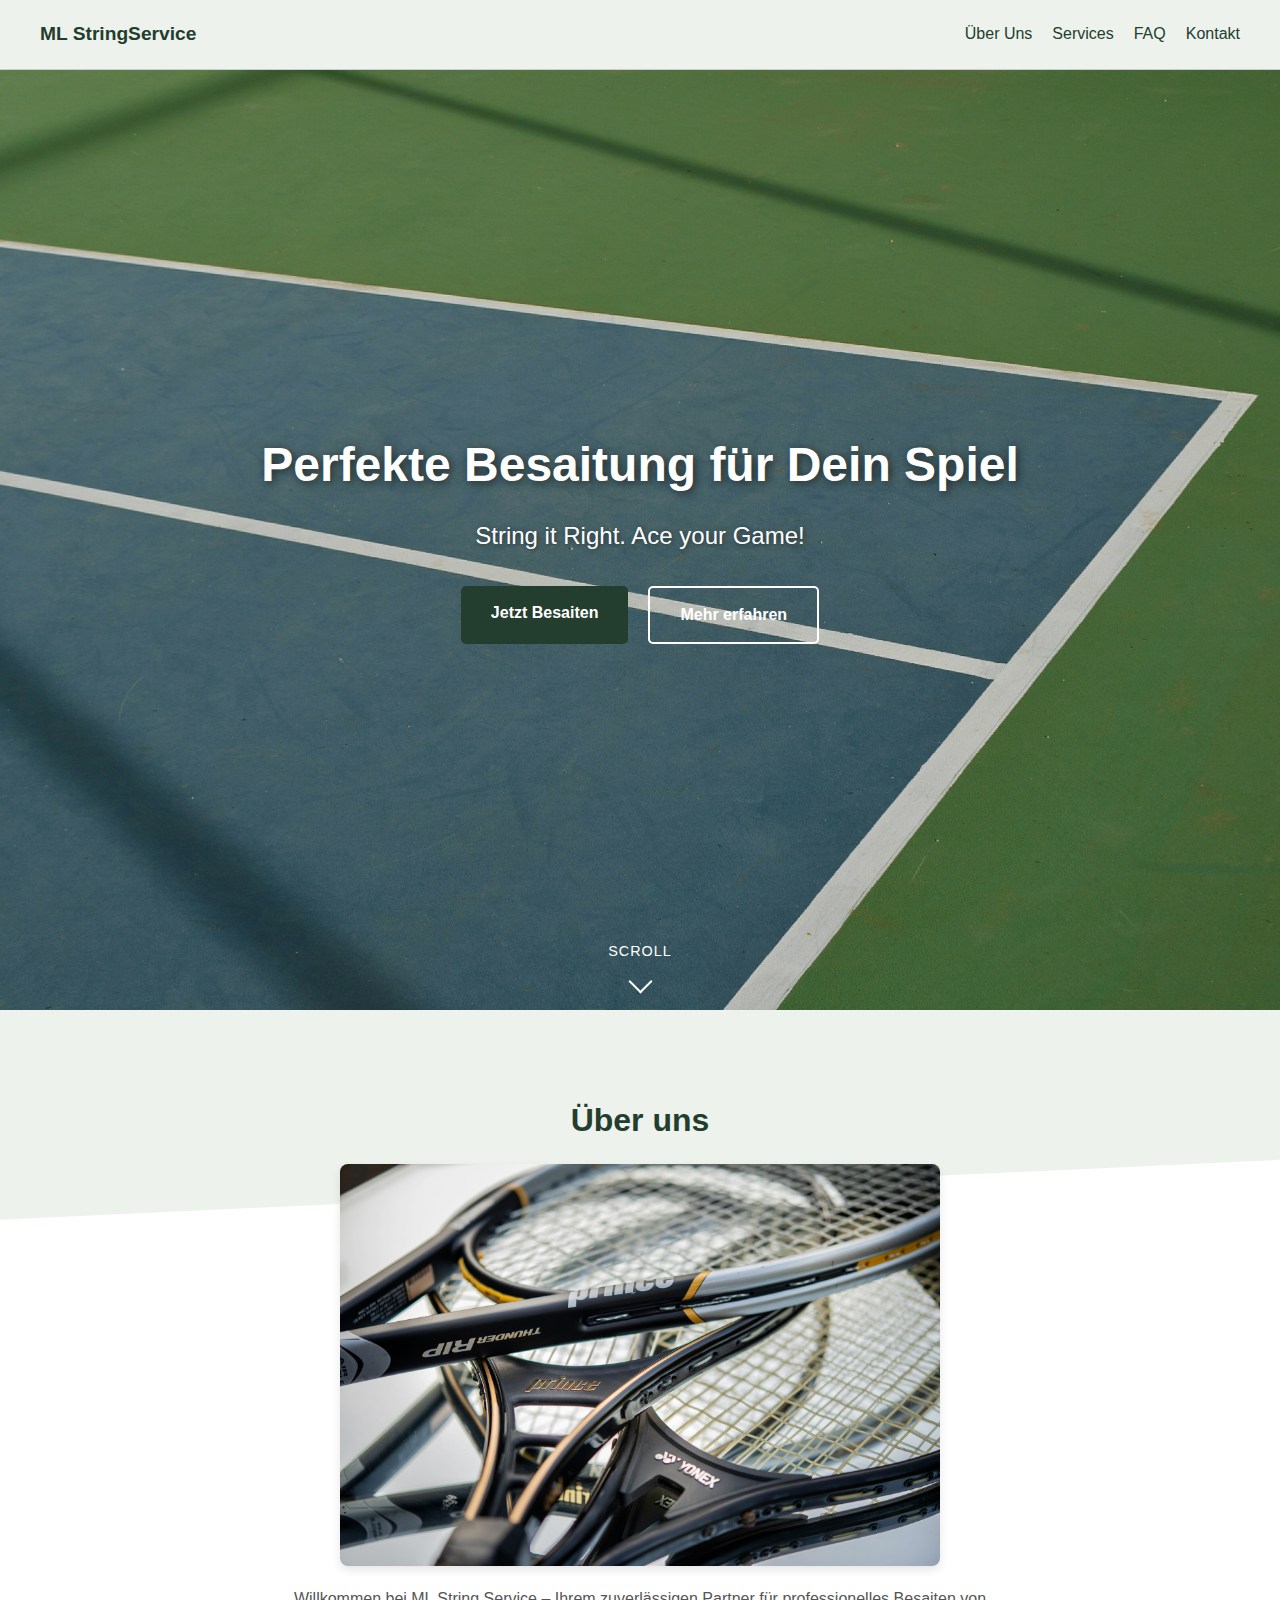
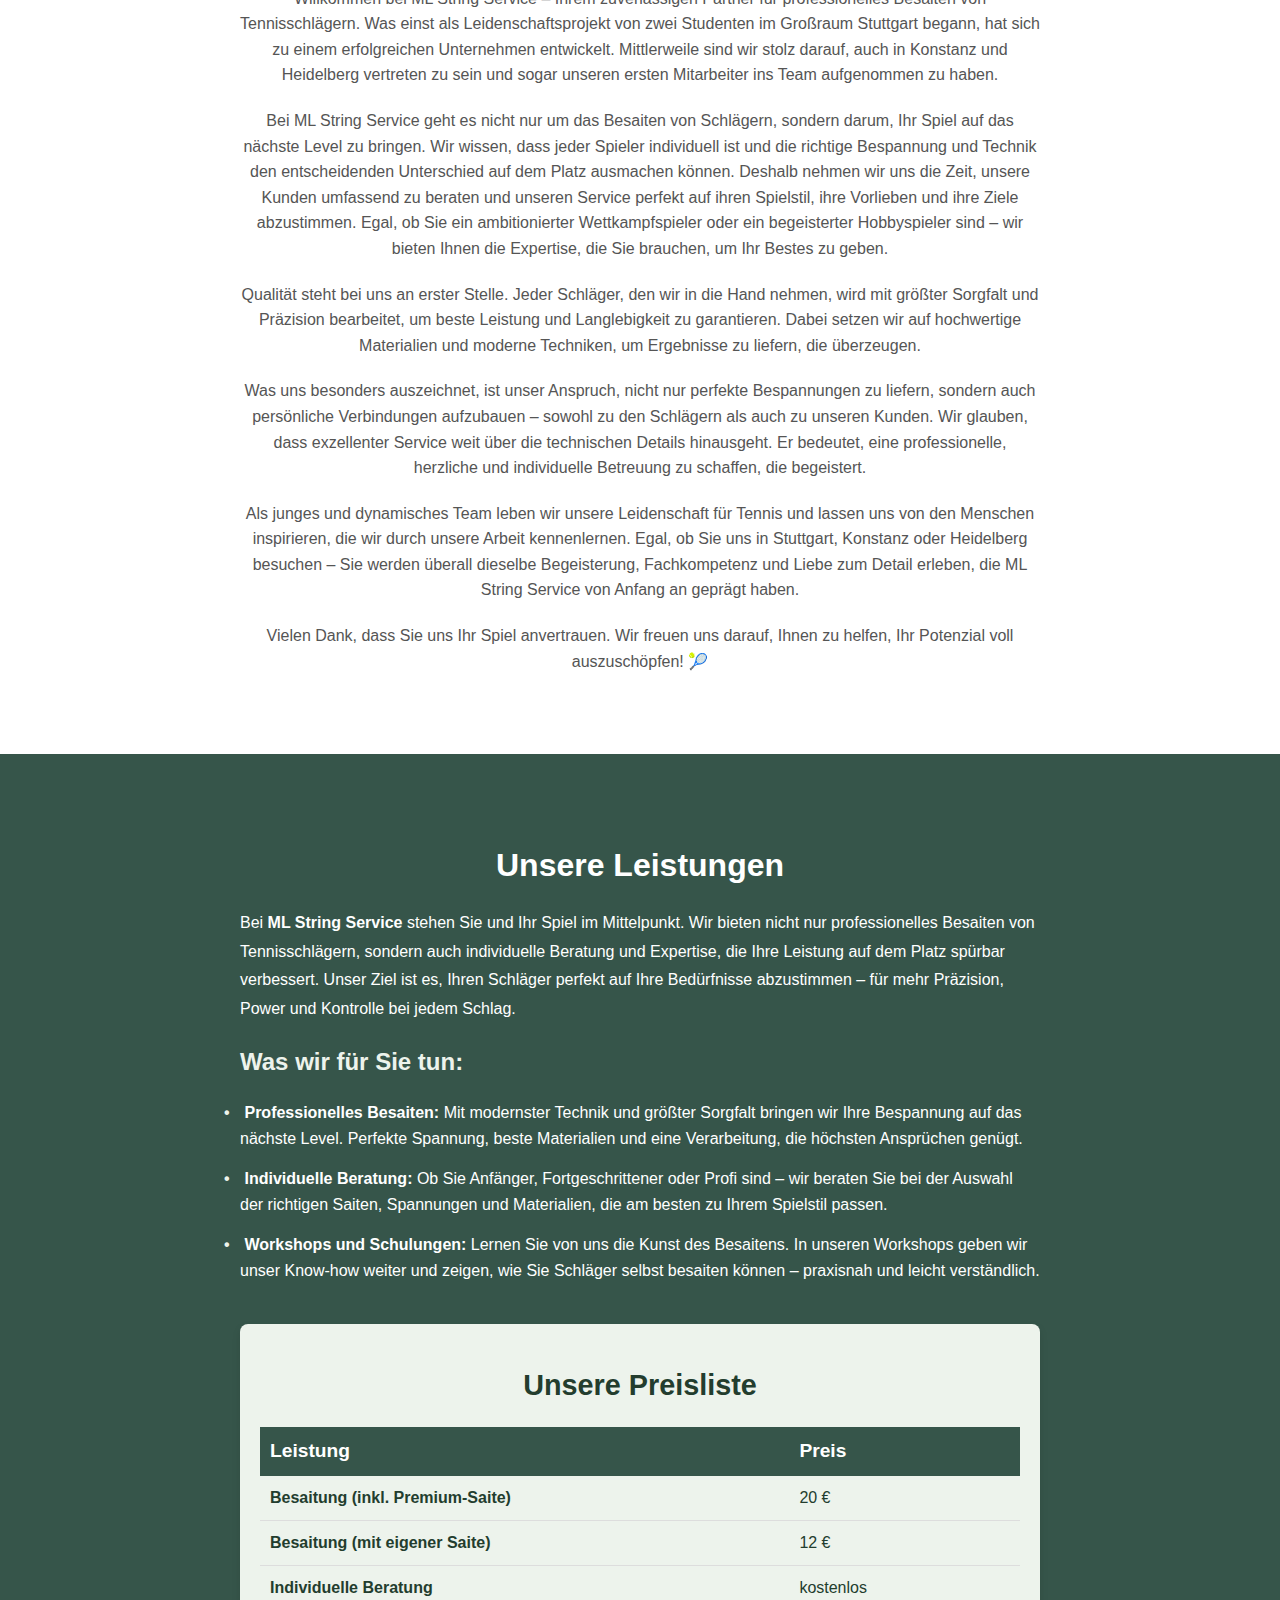
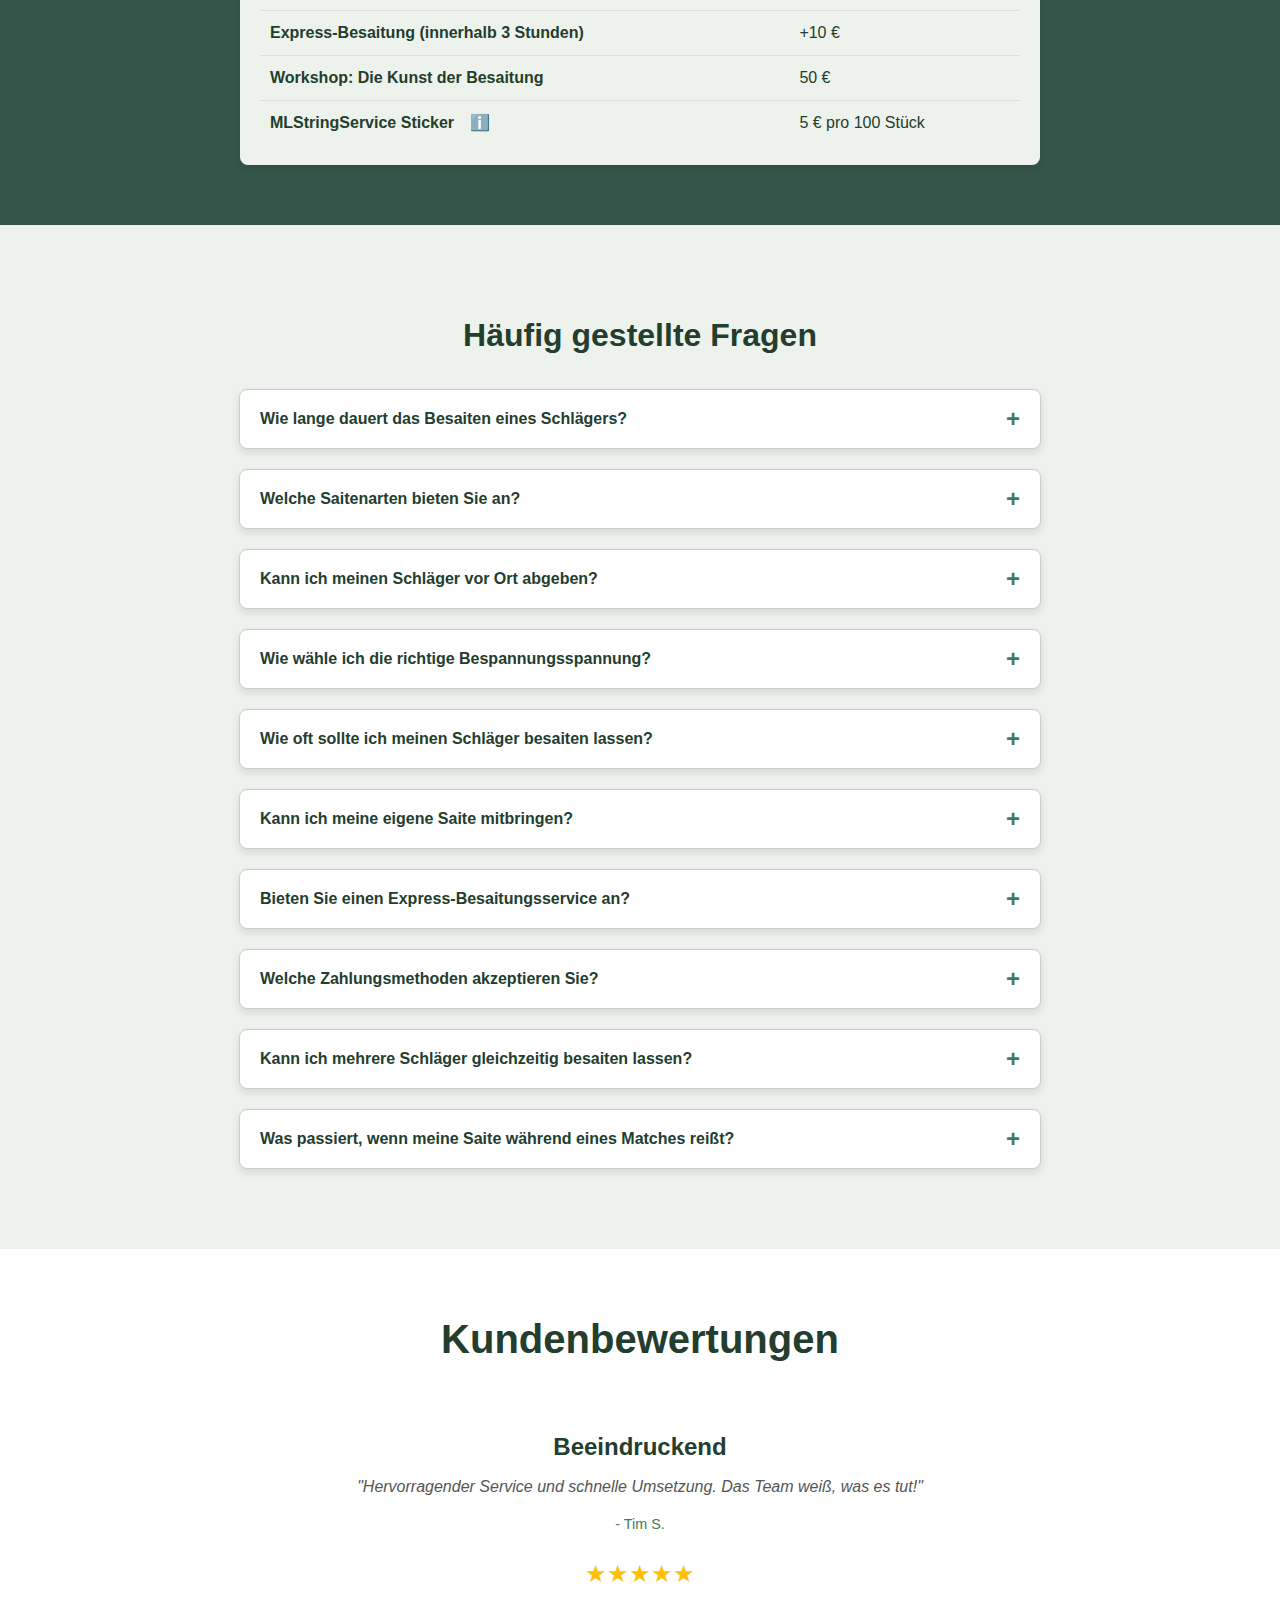
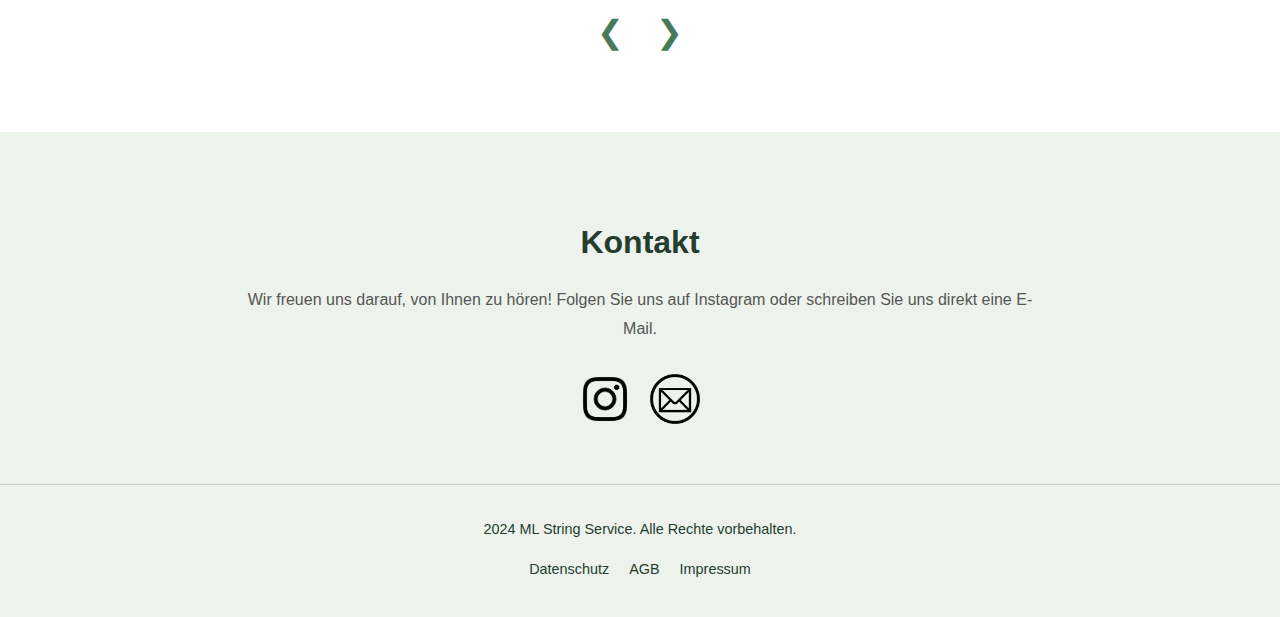
<file: index.html>
<!DOCTYPE html>
<html lang="de">
<head>
    <link rel="icon" type="image/x-icon" href="img/favicon.ico">
    <meta charset="UTF-8">
    <meta name="viewport" content="width=device-width, initial-scale=1.0">
    <title>ML StringService</title>
    <link rel="stylesheet" href="css/main.css">
</head>
<body>
<header class="main-header">
    <nav class="navbar">
        <div class="logo">ML StringService</div>
        <button class="menu-toggle" aria-label="Menü öffnen/schließen">
            &#9776; <!-- Hamburger-Menü-Icon -->
        </button>
        <ul class="nav-left">
            <li><a href="#about-us">Über Uns</a></li>
            <li><a href="#services">Services</a></li>
            <li><a href="#faq">FAQ</a></li>
            <li><a href="#contact">Kontakt</a></li>
        </ul>
    </nav>
</header>
<main>
    <section class="hero">
        <div class="hero-content">
            <h1 class="hero-title">Perfekte Besaitung für Dein Spiel</h1>
            <p class="hero-subtitle">String it Right. Ace your Game!</p>
            <div class="hero-buttons">
                <a href="#services" class="btn-primary">Jetzt Besaiten</a>
                <a href="#about-us" class="btn-secondary">Mehr erfahren</a>
            </div>
        </div>
        <div class="scroll-indicator">
            <span>Scroll</span>
            <div class="scroll-arrow"></div>
        </div>
    </section>

    <section id="about-us" class="about-us">
        <div class="about-background"></div>
        <div class="about-content">
            <h2>Über uns</h2>
            <div class="about-image-wrapper">
                <img src="img/cristina-anne-costello-JfOh7yA6XuM-unsplash.jpg" alt="Tennisplatz" class="about-image">
            </div>
            <p>
                Willkommen bei ML String Service – Ihrem zuverlässigen Partner für professionelles Besaiten von Tennisschlägern.
                Was einst als Leidenschaftsprojekt von zwei Studenten im Großraum Stuttgart begann, hat sich zu einem erfolgreichen Unternehmen entwickelt.
                Mittlerweile sind wir stolz darauf, auch in Konstanz und Heidelberg vertreten zu sein und sogar unseren ersten Mitarbeiter ins Team aufgenommen zu haben.

            </p>
            <p>
                Bei ML String Service geht es nicht nur um das Besaiten von Schlägern,
                sondern darum, Ihr Spiel auf das nächste Level zu bringen.
                Wir wissen, dass jeder Spieler individuell ist und die richtige Bespannung und Technik den entscheidenden Unterschied auf dem Platz ausmachen können.
                Deshalb nehmen wir uns die Zeit, unsere Kunden umfassend zu beraten und unseren Service perfekt auf ihren Spielstil,
                ihre Vorlieben und ihre Ziele abzustimmen. Egal, ob Sie ein ambitionierter Wettkampfspieler oder ein begeisterter Hobbyspieler sind –
                wir bieten Ihnen die Expertise, die Sie brauchen, um Ihr Bestes zu geben.
            </p>
            <p>
                Qualität steht bei uns an erster Stelle.
                Jeder Schläger, den wir in die Hand nehmen, wird mit größter Sorgfalt und Präzision bearbeitet,
                um beste Leistung und Langlebigkeit zu garantieren.
                Dabei setzen wir auf hochwertige Materialien und moderne Techniken, um Ergebnisse zu liefern, die überzeugen.
            </p>
            <p>
                Was uns besonders auszeichnet,
                ist unser Anspruch, nicht nur perfekte Bespannungen zu liefern,
                sondern auch persönliche Verbindungen aufzubauen – sowohl zu den Schlägern als auch zu unseren Kunden.
                Wir glauben, dass exzellenter Service weit über die technischen Details hinausgeht. Er bedeutet, eine professionelle,
                herzliche und individuelle Betreuung zu schaffen, die begeistert.
            </p>
            <p>
                Als junges und dynamisches Team leben wir unsere Leidenschaft für Tennis und lassen uns von den Menschen inspirieren,
                die wir durch unsere Arbeit kennenlernen. Egal, ob Sie uns in Stuttgart,
                Konstanz oder Heidelberg besuchen – Sie werden überall dieselbe Begeisterung, Fachkompetenz und Liebe zum Detail erleben,
                die ML String Service von Anfang an geprägt haben.
            </p>
            <p>
                Vielen Dank, dass Sie uns Ihr Spiel anvertrauen. Wir freuen uns darauf, Ihnen zu helfen, Ihr Potenzial voll auszuschöpfen! 🎾
            </p>
        </div>
    </section>
    <!-- Harte Hintergrundänderung -->
    <section id="services" class="services">
        <div class="services-content">
            <h2>Unsere Leistungen</h2>
            <p>
                Bei <strong>ML String Service</strong> stehen Sie und Ihr Spiel im Mittelpunkt. Wir bieten nicht nur professionelles Besaiten von Tennisschlägern,
                sondern auch individuelle Beratung und Expertise, die Ihre Leistung auf dem Platz spürbar verbessert.
                Unser Ziel ist es, Ihren Schläger perfekt auf Ihre Bedürfnisse abzustimmen – für mehr Präzision, Power und Kontrolle bei jedem Schlag.
            </p>
            <h3>Was wir für Sie tun:</h3>
            <ul>
                <li>
                    <strong>Professionelles Besaiten:</strong> Mit modernster Technik und größter Sorgfalt bringen wir Ihre Bespannung auf das nächste Level.
                    Perfekte Spannung, beste Materialien und eine Verarbeitung, die höchsten Ansprüchen genügt.
                </li>
                <li>
                    <strong>Individuelle Beratung:</strong> Ob Sie Anfänger, Fortgeschrittener oder Profi sind – wir beraten Sie bei der Auswahl der richtigen Saiten,
                    Spannungen und Materialien, die am besten zu Ihrem Spielstil passen.
                </li>
                <li>
                    <strong>Workshops und Schulungen:</strong> Lernen Sie von uns die Kunst des Besaitens.
                    In unseren Workshops geben wir unser Know-how weiter und zeigen, wie Sie Schläger selbst besaiten können
                    – praxisnah und leicht verständlich.
                </li>
            </ul>

            <!-- Preisliste -->
            <div class="price-list">
                <h3>Unsere Preisliste</h3>
                <table class="pricing-table">
                    <thead>
                    <tr>
                        <th>Leistung</th>
                        <th>Preis</th>
                    </tr>
                    </thead>
                    <tbody>
                    <tr>
                        <td>Besaitung (inkl. Premium-Saite)</td>
                        <td>20 €</td>
                    </tr>
                    <tr>
                        <td>Besaitung (mit eigener Saite)</td>
                        <td>12 €</td>
                    </tr>
                    <tr>
                        <td>Individuelle Beratung</td>
                        <td>kostenlos</td>
                    </tr>
                    <tr>
                        <td>Express-Besaitung (innerhalb 3 Stunden)</td>
                        <td>+10 €</td>
                    </tr>
                    <tr>
                        <td>Workshop: Die Kunst der Besaitung</td>
                        <td>50 €</td>
                    </tr>
                    <tr>
                        <td>
                            MLStringService Sticker
                            <button class="toggle-info" onclick="toggleInfo()">ℹ️</button>
                            <div id="info-text" class="info-text">
                                MLStringService weist ausdrücklich darauf hin, dass das Anbringen von Stickern auf fremdem Eigentum ohne ausdrückliche Zustimmung des Eigentümers gesetzlich verboten ist und strafrechtliche sowie zivilrechtliche Konsequenzen nach sich ziehen kann.

                                MLStringService übernimmt keine Haftung für Schäden, rechtliche Konsequenzen oder sonstige Ansprüche, die durch unsachgemäße Verwendung der Sticker, insbesondere durch das Anbringen auf fremdem Eigentum, entstehen.

                                Mit dem Erwerb und der Nutzung der Sticker bestätigen Sie, die alleinige Verantwortung für deren ordnungsgemäßen Gebrauch zu übernehmen und die geltenden gesetzlichen Bestimmungen einzuhalten.
                            </div>
                        </td>
                        <td>5 € pro 100 Stück</td>
                    </tr>
                    </tbody>
                </table>
            </div>
        </div>
    </section>


    <section id="faq" class="faq">
        <h2>Häufig gestellte Fragen</h2>

        <!-- Vorhandene Fragen -->
        <div class="faq-item">
            <button class="faq-question">
                Wie lange dauert das Besaiten eines Schlägers?
                <span class="faq-toggle">+</span>
            </button>
            <div class="faq-answer">
                Das Besaiten eines Schlägers dauert in der Regel 6 bis 48 Stunden, je nach Auftragslage. Bei dringenden Anfragen bieten wir auch einen Express-Service an.
            </div>
        </div>
        <div class="faq-item">
            <button class="faq-question">
                Welche Saitenarten bieten Sie an?
                <span class="faq-toggle">+</span>
            </button>
            <div class="faq-answer">
                Wir bieten eine große Auswahl an Saiten, darunter Monofilament, Multifilament und Naturdarmsaiten. Wir beraten Sie gerne, welche Saite am besten zu Ihrem Spielstil passt.
            </div>
        </div>
        <div class="faq-item">
            <button class="faq-question">
                Kann ich meinen Schläger vor Ort abgeben?
                <span class="faq-toggle">+</span>
            </button>
            <div class="faq-answer">
                Ja, Sie können Ihren Schläger an unseren Standorten in Stuttgart, Konstanz oder Heidelberg abgeben. Wir stehen Ihnen dort auch für eine persönliche Beratung zur Verfügung.
            </div>
        </div>
        <div class="faq-item">
            <button class="faq-question">
                Wie wähle ich die richtige Bespannungsspannung?
                <span class="faq-toggle">+</span>
            </button>
            <div class="faq-answer">
                Die richtige Spannung hängt von Ihrem Spielstil ab. Höhere Spannungen bieten mehr Kontrolle, während niedrigere Spannungen mehr Power generieren. Unsere Experten beraten Sie gerne.
            </div>
        </div>
        <div class="faq-item">
            <button class="faq-question">
                Wie oft sollte ich meinen Schläger besaiten lassen?
                <span class="faq-toggle">+</span>
            </button>
            <div class="faq-answer">
                Eine Faustregel ist: So oft im Jahr, wie Sie pro Woche spielen. Vielspieler und Turnierspieler sollten häufiger besaiten, um optimale Leistung zu gewährleisten.
            </div>
        </div>
        <div class="faq-item">
            <button class="faq-question">
                Kann ich meine eigene Saite mitbringen?
                <span class="faq-toggle">+</span>
            </button>
            <div class="faq-answer">
                Ja, Sie können Ihre eigene Saite mitbringen. Wir bespannen Ihren Schläger gerne damit. Bitte beachten Sie jedoch, dass die Qualität der Besaitung auch von der Saite selbst abhängt.
            </div>
        </div>
        <div class="faq-item">
            <button class="faq-question">
                Bieten Sie einen Express-Besaitungsservice an?
                <span class="faq-toggle">+</span>
            </button>
            <div class="faq-answer">
                Ja, wir bieten einen Express-Service an. Ihr Schläger wird innerhalb weniger Stunden bespannt. Bitte kontaktieren Sie uns im Voraus, um sicherzustellen, dass der Service verfügbar ist.
            </div>
        </div>
        <div class="faq-item">
            <button class="faq-question">
                Welche Zahlungsmethoden akzeptieren Sie?
                <span class="faq-toggle">+</span>
            </button>
            <div class="faq-answer">
                Wir akzeptieren Barzahlung, EC-Karten, Kreditkarten und auch PayPal. Bitte fragen Sie an Ihrem Standort nach den verfügbaren Zahlungsmethoden.
            </div>
        </div>
        <div class="faq-item">
            <button class="faq-question">
                Kann ich mehrere Schläger gleichzeitig besaiten lassen?
                <span class="faq-toggle">+</span>
            </button>
            <div class="faq-answer">
                Ja, Sie können mehrere Schläger gleichzeitig besaiten lassen. Bei größeren Aufträgen wie z. B. für Mannschaften bieten wir auch Rabatte an.
            </div>
        </div>
        <div class="faq-item">
            <button class="faq-question">
                Was passiert, wenn meine Saite während eines Matches reißt?
                <span class="faq-toggle">+</span>
            </button>
            <div class="faq-answer">
                Wir empfehlen, immer einen Ersatzschläger mit einer frischen Besaitung dabei zu haben. Alternativ können Sie unseren Express-Service nutzen, um schnell eine neue Besaitung zu erhalten.
            </div>
        </div>
    </section>
    <section class="reviews-section">
        <h2>Kundenbewertungen</h2>
        <div class="reviews-slider">
            <div class="review">
                <div class="review-text"></div> <!-- Kurzer Text -->
                <div class="review-detail"></div> <!-- Langer Detailtext -->
                <div class="review-name"></div> <!-- Name des Kunden -->
                <div class="review-stars"></div> <!-- Sternebewertung -->
            </div>
            <div class="reviews-controls">
                <button class="prev-review" aria-label="Vorherige Bewertung">❮</button>
                <button class="next-review" aria-label="Nächste Bewertung">❯</button>
            </div>
        </div>
    </section>
    <section id="contact" class="contact">
        <div class="contact-content">
            <h2>Kontakt</h2>
            <p>Wir freuen uns darauf, von Ihnen zu hören! Folgen Sie uns auf Instagram oder schreiben Sie uns direkt eine E-Mail.</p>
            <div class="contact-icons">
                <!-- Instagram Icon -->
                <a href="https://www.instagram.com/mlstringservice" target="_blank" class="contact-icon" aria-label="Instagram">
                    <img src="img/fa2e3ecfb5cfcdc9a679974c6a06c45b-removebg-preview.png" alt="Instagram Icon">
                </a>
                <!-- Email Icon -->
                <a href="mailto:mlstringservice@gmail.com" class="contact-icon" aria-label="E-Mail">
                    <img src="img/png-clipart-email-logo-icon-email-black-envelope-logo-miscellaneous-text-thumbnail-removebg-preview.png" alt="E-Mail Icon">
                </a>
            </div>
        </div>
    </section>
        <footer class="footer-bottom">
            <div class="footer-bottom-wrapper">
                <p>2024 ML String Service. Alle Rechte vorbehalten.</p>
                <ul>
                    <li><a href="html/privacy-policy.html">Datenschutz</a></li>
                    <li><a href="html/privacy-policy.html">AGB</a></li>
                    <li><a href="html/privacy-policy.html">Impressum</a></li>
                </ul>
            </div>
        </footer>


</main>
<script src="js/script.js" defer></script>
</body>
</html>
</file>
<file: css/main.css>
/* Allgemeine Stile */
body {
    margin: 0;
    font-family: 'Arial', sans-serif;
    background-color: #edf3ec;
    color: #233d2e;
    line-height: 1.5;
}

h1 {
    margin: 0;
    font-size: 3rem;
    font-weight: 400;
    text-align: center;
    line-height: 1.2;
}

a {
    text-decoration: none;
    color: #233d2e;
}

a:hover {
    color: #467a5a;
}

/* Header */
.main-header {
    background-color: #edf3ec;
    padding: 10px 20px;
    position: sticky;
    top: 0;
    z-index: 100;
    border-bottom: 1px solid #ccc;
}

.navbar {
    display: flex;
    justify-content: space-between;
    align-items: center;
    padding: 10px 20px;
}

.nav-left {
    display: flex;
    gap: 20px;
    list-style: none;
    margin: 0;
    padding: 0;
}

.nav-left li {
    font-size: 1rem;
}

.menu-toggle {
    display: none; /* Standardmäßig versteckt */
    font-size: 2rem;
    background: none;
    border: none;
    cursor: pointer;
    color: #233d2e;
}

.logo {
    font-size: 1.2rem;
    font-weight: bold;
}

.register {
    display: flex;
    align-items: center;
}

.btn-register {
    background-color: #233d2e;
    color: white;
    padding: 10px 20px;
    border-radius: 5px;
    font-size: 0.9rem;
    font-weight: bold;
    transition: background-color 0.3s;
}

.btn-register:hover {
    background-color: #467a5a;
}

/* Hero Section */
.hero {
    position: relative;
    height: 100vh;
    background: url("../img/aleksandar-kyng-dhkdfFxGHfU-unsplash.jpg") no-repeat center center/cover;
    display: flex;
    flex-direction: column;
    justify-content: center;
    align-items: center;
    text-align: center;
    color: white;
    padding: 20px;
}

.hero-content {
    max-width: 800px;
}

.hero-title {
    font-size: 3rem;
    font-weight: bold;
    text-shadow: 2px 2px 10px rgba(0, 0, 0, 0.6);
    margin-bottom: 20px;
}

.hero-subtitle {
    font-size: 1.5rem;
    line-height: 1.6;
    margin-bottom: 30px;
    text-shadow: 1px 1px 5px rgba(0, 0, 0, 0.5);
}

.hero-buttons {
    display: flex;
    gap: 20px;
    justify-content: center;
}

.btn-primary, .btn-secondary {
    padding: 15px 30px;
    font-size: 1rem;
    border-radius: 5px;
    text-decoration: none;
    transition: background-color 0.3s, transform 0.3s;
}

.btn-primary {
    background-color: #233d2e;
    color: white;
    font-weight: bold;
}

.btn-primary:hover {
    background-color: #467a5a;
    transform: scale(1.05);
}

.btn-secondary {
    background-color: transparent;
    border: 2px solid white;
    color: white;
    font-weight: bold;
}

.btn-secondary:hover {
    background-color: white;
    color: #233d2e;
    transform: scale(1.05);
}

/* Scroll Indicator */
.scroll-indicator {
    position: absolute;
    bottom: 20px;
    text-align: center;
    color: white;
    animation: fadeIn 2s infinite;
}

.scroll-indicator span {
    font-size: 0.9rem;
    letter-spacing: 1px;
    text-transform: uppercase;
    display: block;
    margin-bottom: 10px;
}

.scroll-arrow {
    width: 15px;
    height: 15px;
    border: 2px solid white;
    border-left: none;
    border-top: none;
    transform: rotate(45deg);
    margin: 0 auto;
    animation: bounce 1.5s infinite;
}

@keyframes fadeIn {
    0%, 100% {
        opacity: 1;
    }
    50% {
        opacity: 0.5;
    }
}

@keyframes bounce {
    0%, 100% {
        transform: rotate(45deg) translateY(0);
    }
    50% {
        transform: rotate(45deg) translateY(10px);
    }
}

/* Responsiveness */
@media (max-width: 768px) {
    .hero-title {
        font-size: 2.5rem;
    }

    .hero-subtitle {
        font-size: 1.2rem;
    }

    .btn-primary, .btn-secondary {
        padding: 10px 20px;
        font-size: 0.9rem;
    }
}


/* Über Uns Section */
.about-us {
    position: relative;
    padding: 60px 20px;
    background: white; /* Weißer Hintergrund für den unteren Teil */
}

.about-background {
    position: absolute;
    top: 0;
    left: 0;
    width: 100%;
    height: 300px; /* Höhe des oberen Farbhintergrunds */
    background: #edf3ec; /* Farbton passend zur Website */
    z-index: 1;
    clip-path: polygon(0 0, 100% 0, 100% 50%, 0 70%); /* Übergang nach der Hälfte des Bildes */
}

.about-content {
    position: relative;
    z-index: 2;
    max-width: 800px;
    margin: 0 auto;
    text-align: center;
}

.about-content h2 {
    font-size: 2rem;
    font-weight: bold;
    color: #233d2e;
    margin-bottom: 20px;
}

.about-image-wrapper {
    position: relative;
    overflow: hidden;
    width: 80%; /* Breite des Bildes */
    max-width: 600px; /* Maximalbreite */
    margin: 20px auto; /* Zentriert */
    border-radius: 8px; /* Abgerundete Ecken */
    box-shadow: 0 4px 8px rgba(0, 0, 0, 0.1); /* Sanfter Schatten */
}

.about-image {
    width: 100%;
    height: auto; /* Seitenverhältnis bleibt erhalten */
    display: block;
}

.about-content p {
    font-size: 1rem;
    color: #555;
    line-height: 1.6;
    margin-bottom: 20px;
}

/* Service Section mit gewünschter Hintergrundfarbe */
.services {
    background-color: #36554A; /* Dunkles Grün */
    color: white; /* Weißer Text */
    padding: 60px 20px;
    text-align: center;
}

.services-content {
    max-width: 800px;
    margin: 0 auto;
    text-align: left; /* Text linksbündig für bessere Lesbarkeit */
}

.services h2 {
    font-size: 2rem;
    font-weight: bold;
    margin-bottom: 20px;
    color: white;
    text-align: center; /* Titel bleibt zentriert */
}

.services h3 {
    font-size: 1.5rem;
    margin: 20px 0 10px;
    color: #edf3ec; /* Heller Text für Subheading */
}

.services p {
    font-size: 1rem;
    line-height: 1.8;
    margin-bottom: 20px;
    color: white;
}

.services ul {
    list-style: none;
    padding: 0;
    margin: 20px 0;
}

.services li {
    font-size: 1rem;
    margin-bottom: 15px;
    color: white;
    position: relative;
    line-height: 1.6;
}
/* Preisliste */
.price-list {
    margin-top: 40px;
    background-color: #edf3ec; /* Heller Hintergrund für Kontrast */
    padding: 20px;
    border-radius: 8px;
    box-shadow: 0 4px 8px rgba(0, 0, 0, 0.1); /* Sanfter Schatten */
}

.price-list h3 {
    font-size: 1.8rem;
    color: #233d2e;
    margin-bottom: 20px;
    text-align: center;
}

.pricing-table {
    width: 100%;
    border-collapse: collapse; /* Keine Lücken zwischen den Zellen */
}

.pricing-table thead th {
    background-color: #36554A;
    color: white;
    font-size: 1.2rem;
    padding: 10px;
    text-align: left;
}

.pricing-table tbody td {
    padding: 10px;
    font-size: 1rem;
    color: #233d2e;
    border-bottom: 1px solid #ddd;
}

.pricing-table tbody tr:hover {
    background-color: #f9f9f9; /* Hover-Effekt für bessere UX */
}

.pricing-table tbody tr:last-child td {
    border-bottom: none; /* Kein Border bei der letzten Zeile */
}

.pricing-table td:first-child {
    font-weight: bold;
}


/* Punkte vor jedem Listeneintrag */
.services li::before {
    content: "•"; /* Punkt vor jedem Listeneintrag */
    color: #edf3ec; /* Heller Punkt */
    font-weight: bold;
    display: inline-block;
    width: 1em;
    margin-left: -1em;
}

/* FAQ Section */
.faq {
    background-color: #edf3ec; /* Heller Hintergrund, passend zum bestehenden Design */
    padding: 60px 20px;
    text-align: center;
}

.faq h2 {
    font-size: 2rem;
    font-weight: bold;
    color: #233d2e;
    margin-bottom: 30px;
}

/* FAQ Section */
.faq {
    background-color: #edf3ec; /* Heller Hintergrund, passend zum bestehenden Design */
    padding: 60px 20px;
    text-align: center;
}

.faq h2 {
    font-size: 2rem;
    font-weight: bold;
    color: #233d2e;
    margin-bottom: 30px;
}

/* FAQ-Items */
.faq-item {
    margin-bottom: 20px;
    text-align: left;
    max-width: 800px;
    margin: 20px auto;
    border: 1px solid #ccc;
    border-radius: 8px;
    overflow: hidden;
    background: white;
    box-shadow: 0 4px 8px rgba(0, 0, 0, 0.1);
}

.faq-question {
    width: 100%;
    padding: 15px 20px;
    font-size: 1rem;
    font-weight: bold;
    color: #233d2e;
    background: none;
    border: none;
    text-align: left;
    cursor: pointer;
    position: relative;
    display: flex;
    justify-content: space-between;
    align-items: center;
}

.faq-toggle {
    font-size: 1.5rem;
    color: #467a5a; /* Grüner Farbton */
    transition: transform 0.3s ease;
}

.faq-answer {
    padding: 15px 20px;
    font-size: 0.9rem;
    line-height: 1.6;
    color: #555;
    display: none; /* Standardmäßig ausgeblendet */
    background-color: #f9f9f9;
}

.faq-item.open .faq-answer {
    display: block; /* Antwort einblenden */
}

.faq-item.open .faq-toggle {
    transform: rotate(45deg); /* Symbol von "+" zu "x" ändern */
    color: #d9534f; /* Rot für geschlossenes Symbol */
}

/* Responsives Design */
@media (max-width: 768px) {
    /* Überschrift kleiner */
    .faq h2 {
        font-size: 1.8rem;
        margin-bottom: 20px;
    }

    /* Fragen und Antworten schmaler und kompakter */
    .faq-item {
        max-width: 100%;
        margin: 15px auto;
    }

    .faq-question {
        font-size: 0.95rem; /* Kleinere Schrift für Fragen */
        padding: 10px 15px;
    }

    .faq-answer {
        font-size: 0.85rem; /* Kleinere Schrift für Antworten */
        padding: 10px 15px;
    }
}

@media (max-width: 480px) {
    /* Überschrift noch kompakter */
    .faq h2 {
        font-size: 1.6rem;
    }

    /* Fragen und Antworten gut lesbar auf schmalen Geräten */
    .faq-question {
        font-size: 0.9rem;
        padding: 10px;
    }

    .faq-answer {
        font-size: 0.8rem;
        padding: 10px;
    }

    .faq-toggle {
        font-size: 1.3rem; /* Kleinere Plus-/Minus-Icons */
    }
}

.reviews-section {
    background-color: white; /* Hintergrund der gesamten Sektion in Weiß */
    padding: 60px 20px;
    text-align: center;
}

.reviews-section h2 {
    font-size: 2.5rem;
    font-weight: bold;
    color: #233d2e;
    margin-bottom: 40px;
    word-wrap: break-word; /* Sicherstellen, dass Wörter umgebrochen werden */
    text-align: center; /* Zentrierte Überschrift */
    max-width: 90%; /* Maximale Breite für kleinere Bildschirme */
    margin: 0 auto 40px; /* Zentrierung durch auto-Margin */
}

.reviews-slider {
    max-width: 800px;
    margin: 0 auto;
    padding: 20px;
}

.review {
    margin-bottom: 20px;
}

.review-text {
    font-size: 1.5rem;
    font-weight: bold;
    color: #233d2e;
    margin-bottom: 10px;
}

.review-detail {
    font-size: 1rem;
    color: #555;
    font-style: italic;
    margin-bottom: 15px;
}

.review-name {
    font-size: 0.9rem;
    color: #467a5a;
    margin-bottom: 20px;
}

.review-stars {
    color: #ffc107; /* Goldene Sterne */
    margin-bottom: 20px;
    font-size: 1.5rem;
}

.reviews-controls {
    display: flex;
    justify-content: center;
    gap: 20px;
}

.reviews-controls button {
    background: none;
    border: none;
    font-size: 2rem;
    cursor: pointer;
    color: #467a5a;
    transition: color 0.3s ease;
}

.reviews-controls button:hover {
    color: #233d2e;
}

/* Responsive Design */
@media (max-width: 768px) {
    .reviews-section h2 {
        font-size: 2rem; /* Kleinere Schriftgröße für mittelgroße Bildschirme */
        max-width: 95%; /* Noch mehr Platz auf kleinen Bildschirmen */
    }

    .reviews-slider {
        max-width: 90%;
    }

    .review-text {
        font-size: 1.2rem;
    }

    .review-detail {
        font-size: 0.9rem;
    }

    .review-stars {
        font-size: 1.2rem;
    }
}

@media (max-width: 480px) {
    .reviews-section h2 {
        font-size: 1.8rem; /* Noch kleinere Schriftgröße für sehr kleine Bildschirme */
    }

    .review-text {
        font-size: 1rem;
    }

    .review-detail {
        font-size: 0.8rem;
    }

    .review-stars {
        font-size: 1rem;
    }

    .reviews-controls button {
        font-size: 1.5rem;
    }
}

/* Kontakt Section */
.contact {
    background-color: #edf3ec; /* Gleicher Farbton wie vorher verwendet */
    padding: 60px 20px;
    text-align: center;
}

.contact-content {
    max-width: 800px;
    margin: 0 auto;
}

.contact h2 {
    font-size: 2rem;
    font-weight: bold;
    margin-bottom: 20px;
    color: #233d2e; /* Dunkler Farbton für den Titel */
}

.contact p {
    font-size: 1rem;
    line-height: 1.8;
    margin-bottom: 30px;
    color: #555; /* Dezenter Farbton für den Text */
}

.contact-icons {
    display: flex;
    justify-content: center; /* Zentriert Icons */
    gap: 20px; /* Abstand zwischen den Icons */
    flex-wrap: wrap; /* Sicherstellen, dass Icons umbrechen können */
}

.contact-icon {
    display: inline-block;
    width: 50px;
    height: 50px;
}

.contact-icon img {
    width: 100%;
    height: auto;
    transition: transform 0.3s, opacity 0.3s;
}

.contact-icon:hover img {
    transform: scale(1.1); /* Vergrößerung bei Hover */
    opacity: 0.8; /* Leichte Transparenz bei Hover */
}

/* Responsive Anpassung */
@media (max-width: 768px) {
    /* Navbar */
    .menu-toggle {
        display: block; /* Zeige Hamburger-Menü */
    }

    .nav-left {
        display: none; /* Standardmäßig versteckt */
        flex-direction: column;
        position: absolute;
        top: 60px;
        right: 20px;
        background: #edf3ec;
        width: 200px;
        border-radius: 8px;
        box-shadow: 0 4px 8px rgba(0, 0, 0, 0.1);
        padding: 10px;
    }

    .nav-left.show {
        display: flex; /* Zeige Menü bei Aktivierung */
    }

    .nav-left li {
        text-align: center;
        margin: 10px 0;
    }

    /* Kontaktbereich */
    .contact-icons {
        flex-direction: row; /* Icons bleiben nebeneinander */
        justify-content: center; /* Zentriert Icons */
        gap: 15px;
    }

    .contact-icon {
        width: 40px; /* Kleinere Icons */
    }
}

@media (max-width: 480px) {
    .contact-icons {
        flex-direction: row; /* Icons bleiben nebeneinander */
        justify-content: center;
    }

    .contact-icon {
        width: 30px; /* Noch kleinere Icons */
    }
}
@media (max-width: 768px) {
    .slogan {
        font-size: calc(7vw + 1rem); /* Größere Schrift für kleine Bildschirme */
        line-height: 1.1; /* Reduzierter Zeilenabstand */
    }

    .slogan-wrapper {
        max-width: 100%; /* Füllt den Bildschirm aus */
    }
}

@media (max-width: 480px) {
    .slogan {
        font-size: calc(8vw + 1rem); /* Noch größere Schriftgröße */
        line-height: 1.1;
    }
}
@media (max-width: 768px) {
    .pricing-table thead {
        display: none; /* Kopfzeile ausblenden */
    }

    .pricing-table tr {
        display: block;
        margin-bottom: 20px;
    }

    .pricing-table td {
        display: flex;
        justify-content: space-between;
        padding: 10px 5px;
        font-size: 0.9rem;
        border: none; /* Kein Rahmen zwischen Zellen */
        background: #edf3ec;
        border-bottom: 1px solid #ccc;
    }

    .pricing-table td:first-child {
        font-weight: bold;
    }

    .pricing-table tr:last-child td {
        border-bottom: none;
    }
}
/* Footer Styling */
/* Footer Bottom */
.footer-bottom {
    background-color: #edf3ec; /* Weißer Hintergrund */
    color: #233d2e; /* Dunkler Text */
    padding: 20px;
    text-align: center;
    border-top: 1px solid #ccc; /* Dezenter grauer Rand oben */
}

.footer-bottom-wrapper {
    max-width: 1200px;
    margin: 0 auto;
}

.footer-bottom p {
    font-size: 0.9rem;
    margin-bottom: 10px;
    color: #233d2e; /* Dunkler Text */
}

.footer-bottom ul {
    list-style: none;
    padding: 0;
    display: flex;
    justify-content: center;
    gap: 20px;
}

.footer-bottom a {
    text-decoration: none;
    color: #233d2e;
    font-size: 0.9rem;
    transition: color 0.3s;
}

.footer-bottom a:hover {
    color: #467a5a; /* Hellerer Grünton bei Hover */
}

/* Responsiveness */
@media (max-width: 768px) {
    .footer-bottom ul {
        flex-direction: column;
        gap: 10px;
    }
}

/* Hinweis-Text für MLStringService Sticker */
.info-text {
    display: none;
    margin-top: 10px;
    font-size: 0.9rem;
    color: #233d2e;
    background-color: #f4f4f4;
    padding: 10px;
    border: 1px solid #ddd;
    border-radius: 4px;
}

.toggle-info {
    background: none;
    border: none;
    color: #36554A;
    cursor: pointer;
    font-size: 1rem;
    margin-left: 5px;
}

.toggle-info:hover {
    text-decoration: underline;
}
</file>
